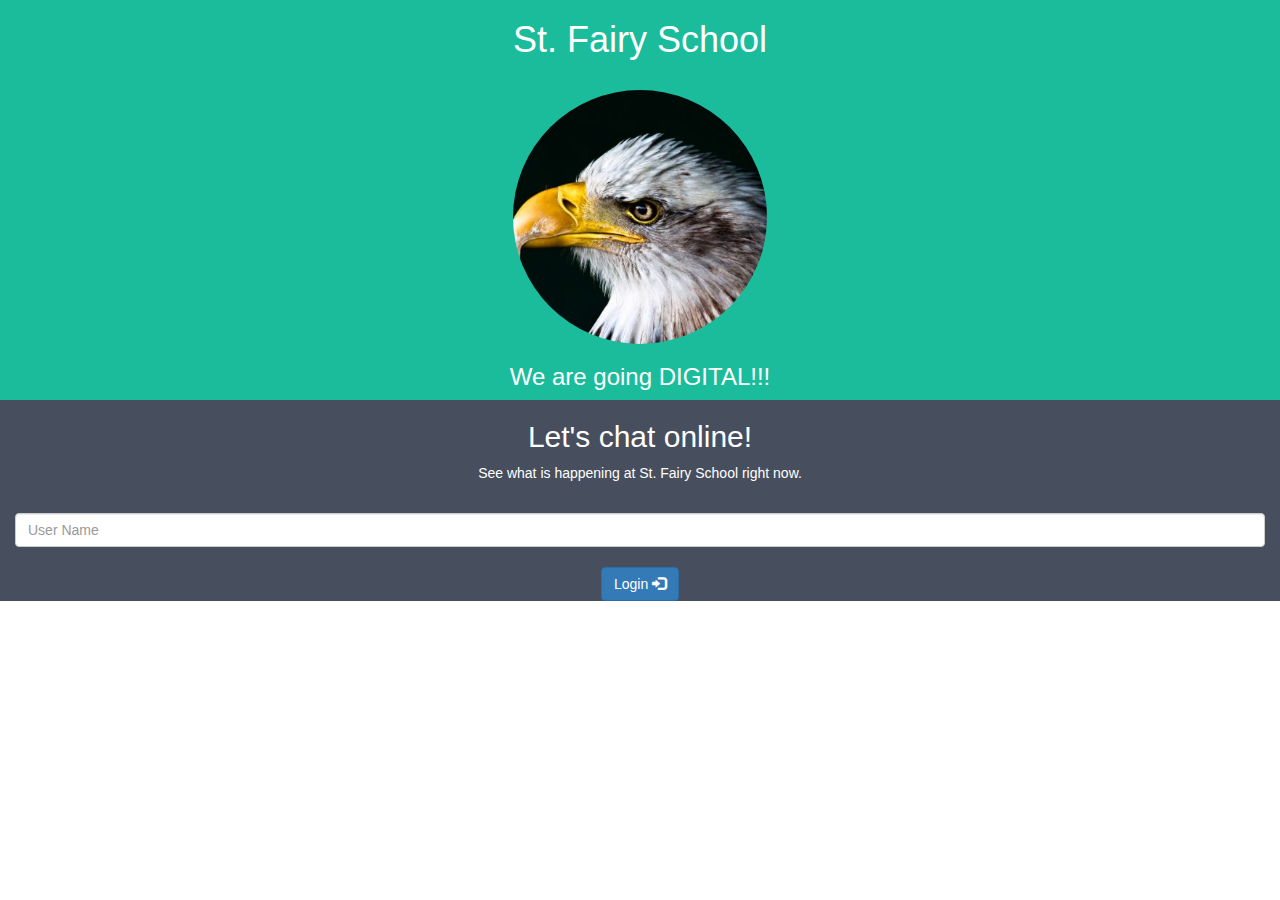
<file: index.html>
<html>
<head>

  <title>Digi-Faires</title>
  <meta charset="utf-8">
  <meta name="viewport" content="width=device-width, initial-scale=1">
  <link rel="stylesheet" href="https://maxcdn.bootstrapcdn.com/bootstrap/3.4.1/css/bootstrap.min.css">
  <script src="https://ajax.googleapis.com/ajax/libs/jquery/3.5.1/jquery.min.js"></script>
  <script src="https://maxcdn.bootstrapcdn.com/bootstrap/3.4.1/js/bootstrap.min.js"></script>

  <link rel="stylesheet" type="text/css" href="kwitter.css">
  <script src="kwitter.js"></script>
</head>
<body>

<div class="container-fluid bg_1 text-center">
  <h1>St. Fairy School</h1>
  <br>
  <img src="bird.jpg" class="img-circle" alt="Bird" width="254" height="254">
  <br>
  <h3>We are going DIGITAL!!!</h3>
</div>

<div class="container-fluid bg_2 text-center login_div">
  <h2>Let's chat online!</h2>
  <p>See what is happening at St. Fairy School right now.</p>
  <br>

  <input type="text" id="user_name" class="form-control" placeholder="User Name">
  <br>

  <button id="login_btn" class="btn btn-primary" onclick="login();"> Login
  <span class="glyphicon glyphicon-log-in"></span>
  </button>
</div>

</body>
</html>
</file>
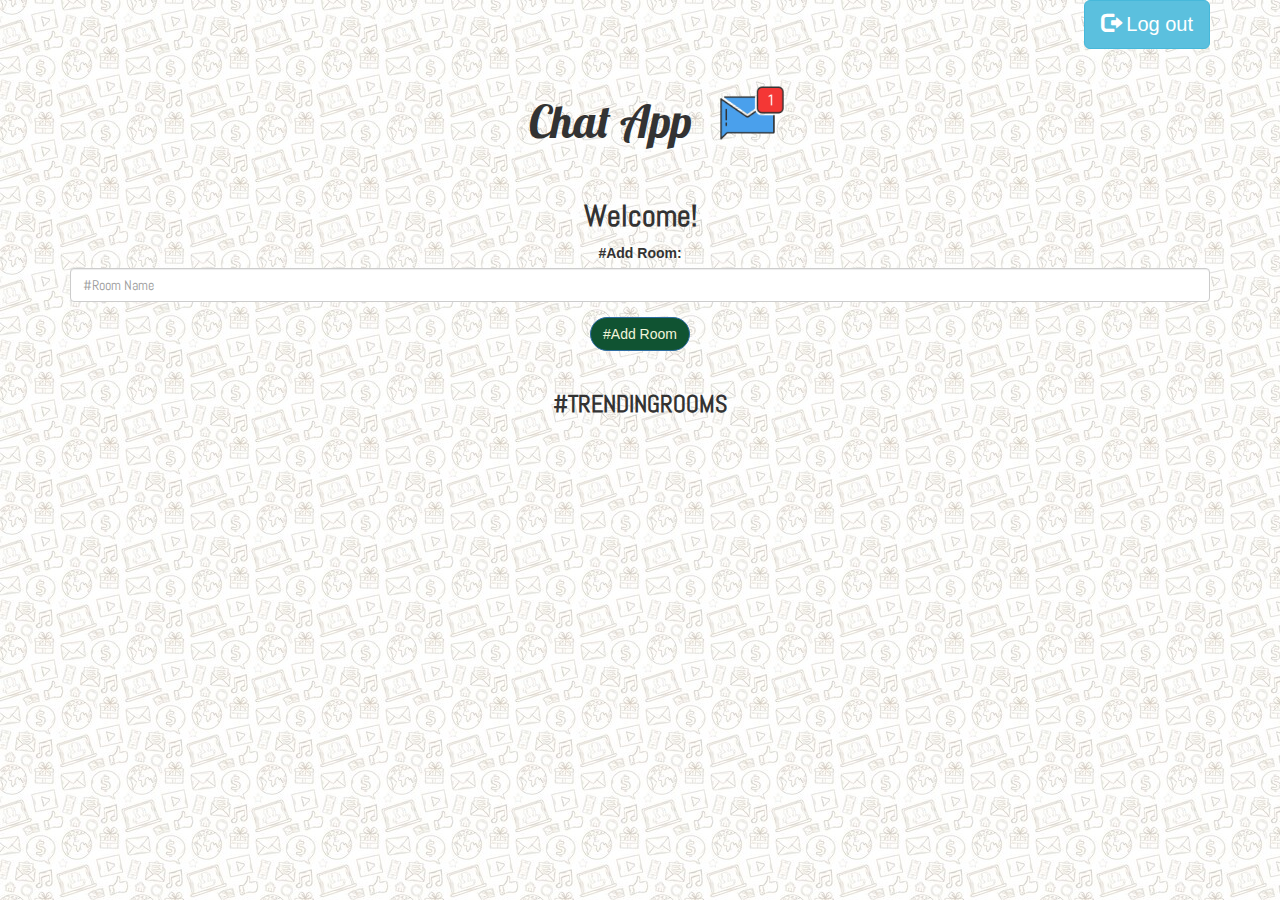
<file: kwitter_room.html>
<html>
    <head>
        <title>Digi Room</title>
        <meta charset="utf-8">
  <meta name="viewport" content="width=device-width, initial-scale=1">
  <link rel="stylesheet" href="https://maxcdn.bootstrapcdn.com/bootstrap/3.4.1/css/bootstrap.min.css">
  <script src="https://ajax.googleapis.com/ajax/libs/jquery/3.5.1/jquery.min.js"></script>
  <script src="https://maxcdn.bootstrapcdn.com/bootstrap/3.4.1/js/bootstrap.min.js"></script>

  <link rel="stylesheet" type="text/css" href="kwitter_room.css">
  <script src="kwitter_room.js"></script>
    </head>

    <body>
        <div class="container">
            <button id="logout" onclick="logOut();" class="btn btn-info btn-lg">
                <span class="glyphicon glyphicon-log-out"></span> Log out
              </button>

              <center>
                  <div> <h1 id="heading_df" class="header"> Chat App
                    <sup>
                        <img id="image" src="m2.png">
                    </sup>
                </h1>
            </div>

                <h2 class="color_white" id="welcome_user_name"><b>Welcome!</b></h2>
                <div class="form-group">
                <label>#Add Room:</label>
                <input type="text" id="room_name" class="form-control" placeholder="#Room Name" style="color: rgb(71, 27, 82);">
                </div>
                
                <button class="btn btn-primary" onclick="addroom()" style="background-color: rgb(16, 83, 50); border-radius: 20px; color: rgb(241, 245, 218);">#Add Room</button>
                <br><br>
                <h3 class="trending_rooms"><b>#TRENDINGROOMS</b></h3>
                <div id="output"></div>
              </center>
        </div>

    </body>
</html>
</file>
<file: kwitter.css>
.bg_1 { 
    background-color: #1abc9c;
    color: #ffffff;
  }
  .bg_2 { 
    background-color: #474e5d;
    color: #ffffff;
  }
</file>
<file: kwitter_room.css>
@import url('https://fonts.googleapis.com/css2?family=Lobster&display=swap');
@import url('https://fonts.googleapis.com/css2?family=Abel&family=Lobster&display=swap');


#logout{
    font-size: 20px; 
	float: right;
}

#image{
    height: 100px;
    width: 100;
}

.header{
    margin-top: 80px;
    margin-left: 50;
    font-family: 'Lobster', cursive;
    font-size: 45px;

}

body{
    height: 100%;
    margin: 0;
    background: url(vector-seamless-mobile-apps-pattern-260nw-283356059.jpg);
}

#welcome_user_name{
    font-family: 'Abel', sans-serif;

}

#room_name{
    font-family: 'Abel', sans-serif;

}

.trending_rooms{
    font-family: 'Abel', sans-serif;
}
</file>
